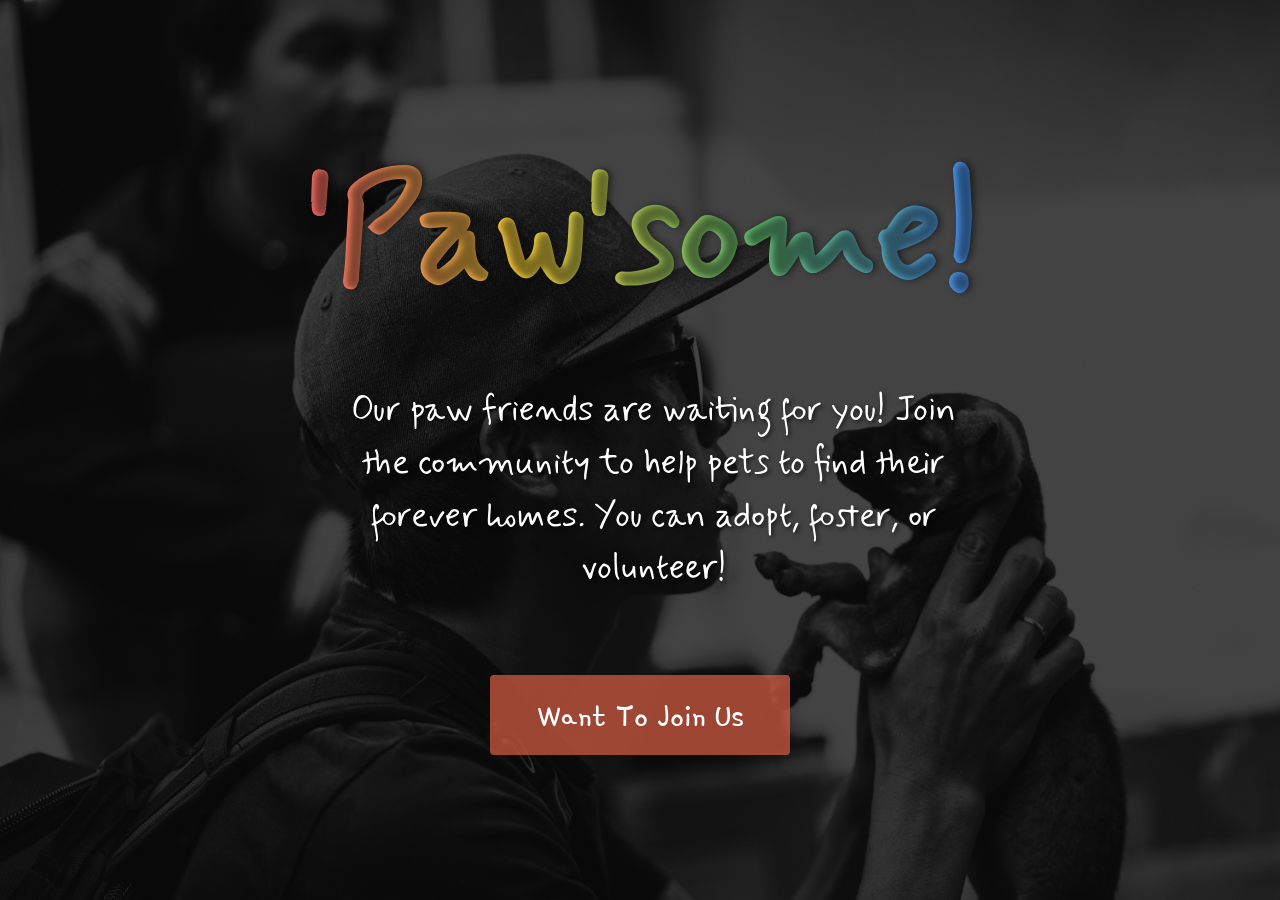
<file: frontend/index.html>
<html lang="en">
    <head>
        <title>Pawsome</title>
        <meta charset="UTF-8">
        <link rel="icon" href="assets/pawsome_icon.jpg" type="image/x-icon">
        <link rel="stylesheet" href="css/style.css">
        <link href="https://fonts.googleapis.com/css2?family=Crimson+Text:ital,wght@0,400;0,600;0,700;1,400;1,600;1,700&family=Gamja+Flower&family=Mynerve&family=Roboto:ital,wght@0,100..900;1,100..900&display=swap" rel="stylesheet">
    </head>
    <body>
        <img src="./assets/home_page_bg.jpg" alt="Background Image">
        <div id="main-content">
            <h1 id="main-title">'Paw'some!</h1>
            <p id="main-description">Our paw friends are waiting for you! 
            Join the community to help pets to find their forever homes. You can adopt, foster, or volunteer!</p>
        </div>
        <button id="register-btn" onclick="window.location.href='./pages/login.html'">Want To Join Us</button>
        <script src="js/script.js"></script>
    </body>
</html>
</file>
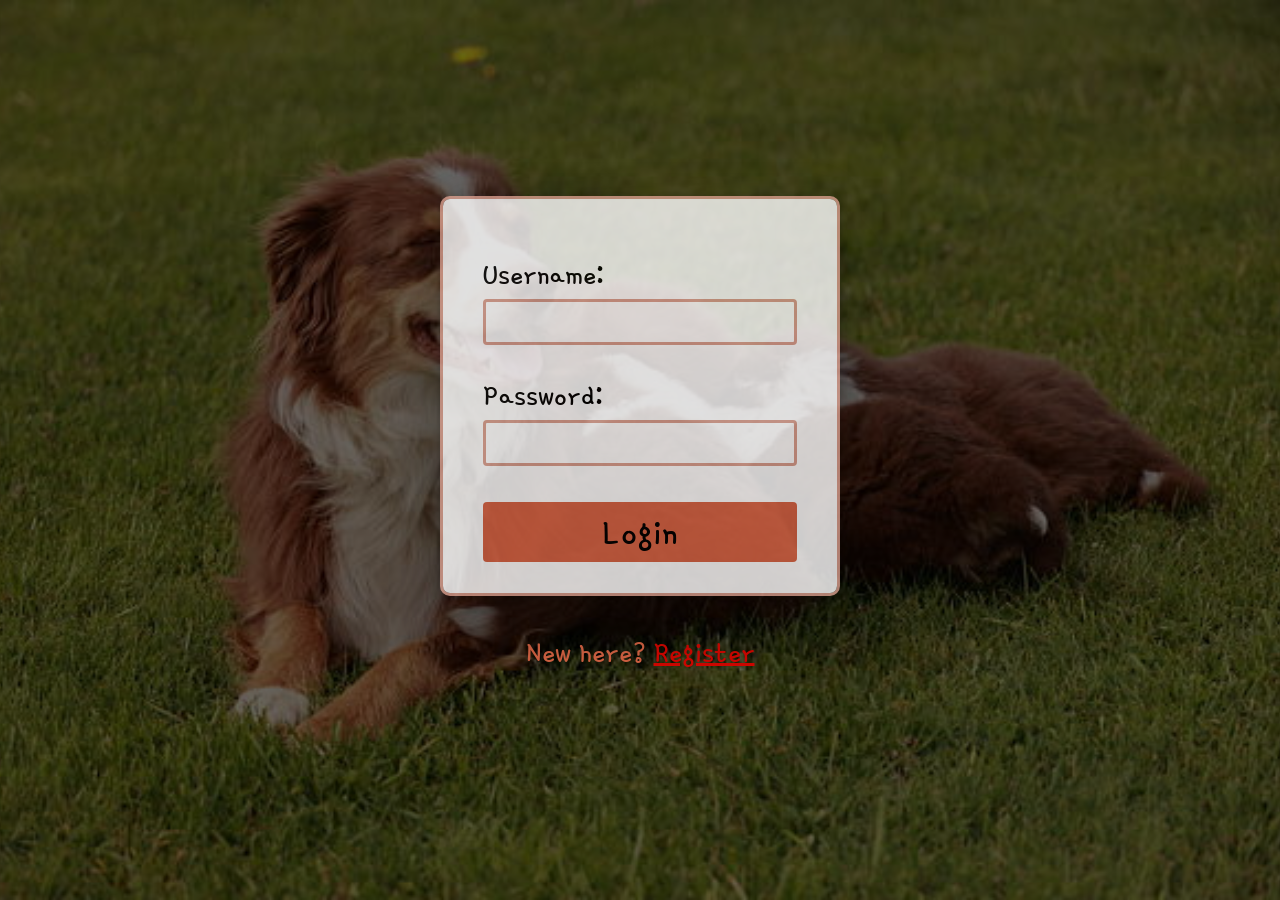
<file: frontend/pages/login.html>
<html>
    <head>
        <meta charset="UTF-8">
        <link rel="icon" href="../assets/pawsome_icon.jpg" type="image/svg+xml">
        <link href="https://fonts.googleapis.com/css2?family=Crimson+Text:ital,wght@0,400;0,600;0,700;1,400;1,600;1,700&family=Gamja+Flower&family=Mynerve&family=Roboto:ital,wght@0,100..900;1,100..900&display=swap" rel="stylesheet">
        <link rel="stylesheet" href="../css/login_styles.css">
        <title>Login User | Pawsome</title>
    </head>
    <body>
        <form onsubmit="getLoginCreds(event)">
            <label for="username">Username:</label>
            <input type="text" id="username" name="username"><br>
            <label for="password">Password:</label>
            <input type="password" id="password" name="password"><br><br>
            <div id="message"></div>
            <button type="submit">Login</button>
        </form>
        <div id="register">
            <p>New here? <a href="../pages/register.html">Register</a></p>
        </div>
        <script src="../js/script.js"></script>
    </body>
</html>
</file>
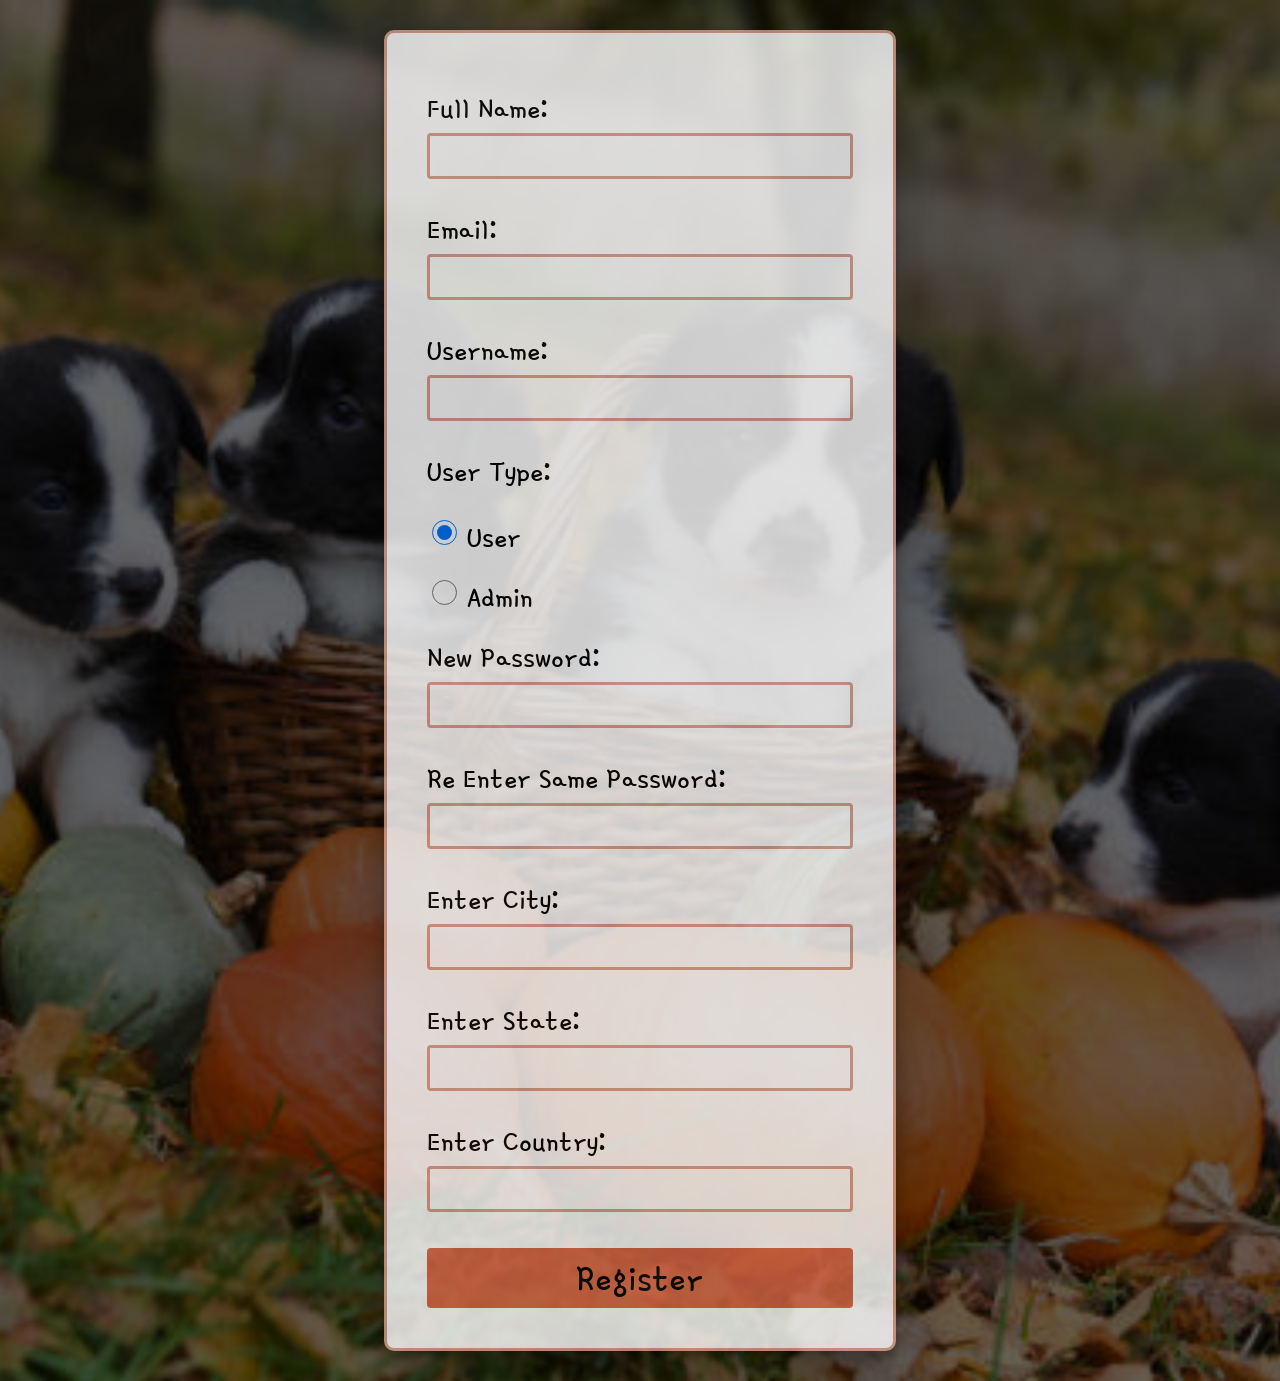
<file: frontend/pages/register.html>
<!DOCTYPE html>
<html lang="en">
    <head>
        <meta charset="UTF-8">
        <meta name="viewport" content="width=device-width, initial-scale=1.0">
        <link href="https://fonts.googleapis.com/css2?family=Crimson+Text:ital,wght@0,400;0,600;0,700;1,400;1,600;1,700&family=Gamja+Flower&family=Mynerve&family=Roboto:ital,wght@0,100..900;1,100..900&display=swap" rel="stylesheet">
        <link rel="icon" href="../assets/pawsome_icon.jpg" type="image/svg+xml">
        <link rel="stylesheet" href="../css/register_styles.css">
        <title>Register User | Pawsome</title>
    </head>
    <body>
        <form onsubmit="handleRegister(event)">
            <label for="full_name">Full Name:</label>
            <input type="text" id="full_name" name="full_name"><br>
            <label for="email">Email:</label>
            <input type="text" id="email" name="email"><br>
            <label for="username">Username:</label>
            <input type="text" id="username" name="username"><br>
            <label for="role">User Type:</label><br>
            <div id="user-role-opt">
                <input type="radio" id="user" name="role" value="user" checked>
                <label for="user">User</label>
            </div>
            <div id="admin-role-opt">
                <input type="radio" id="admin" name="role" value="admin">
                <label for="admin">Admin</label>
            </div>
            <label for="password">New Password:</label>
            <input type="password" id="password" name="password"><br>
            <label for="re_password">Re Enter Same Password:</label>
            <input type="password" id="re_password" name="re_password"><br>
            <label for="city">Enter City:</label>
            <input type="text" id="city" name="city"><br>
            <label for="state">Enter State:</label>
            <input type="text" id="state" name="state"><br>
            <label for="country">Enter Country:</label>
            <input type="text" id="country" name="country"><br><br>
            <div id="message"></div>
            <button id="register-btn" type="submit">Register</button>
        </form>
        <script src="../js/register.js"></script>
    </body>
</html>
</file>
<file: frontend/css/style.css>
/* General Styles */
* {
    margin: 0;
    padding: 0;
    box-sizing: border-box;
}

html {
    font-size: 16px;
    font-family: "myNerve", serif;
}

body {
    width: 100%;
    height: 100%;
    display: flex;
    flex-direction: column;
    justify-content: center;
    align-items: center;
    position: relative;
}

img {
    position: absolute;
    top: 0;
    left: 0;
    width: 100%;
    height: 100vh;
    z-index: -1;
    overflow: hidden;
    filter: contrast(90%);
    filter: brightness(30%);
}

#main-content {
    display: flex;
    flex-direction: column;
    align-items: flex-end;
    justify-content: baseline;
    text-shadow: 2px 2px 4px rgba(0, 0, 0, 0.7);
    margin-bottom: 30px;
}

#main-title {
    font-size: 9rem;
    font-weight: 1400;
    text-shadow: 3px 0px 7px rgba(0,0,0,0.5);
    margin-bottom: 30px;
    background: linear-gradient(90deg, #FF6B6B, #FFD93D, #6BCB77, #4D96FF);
    background-clip: text;
    color: transparent;
}

#main-description {
    font-size: 2.2rem;
    font-width: 500;
    text-align: center;
    max-width: 650px;
    margin-bottom: 30px;
    padding: 20px;
    line-height: 1.5;
    color: white;
}

button {
    width: 300px;
    height: 80px;
    padding: 10px;
    background-color: rgba(217, 94, 67, 0.7);
    color: white;
    border: none;
    border-radius: 4px;
    font-size: 2.2rem;
    font-family: "Gamja Flower", sans-serif;
    cursor: pointer;
}

button:hover {
    background-color: rgba(217, 94, 67, 0.9);
    box-shadow: 0 4px 15px rgba(217, 94, 67, 0.5);
}

button:active {
    background-color: rgba(217, 94, 67, 0.9);
    box-shadow: 0 4px 15px rgba(217, 94, 67, 0.5);
}
</file>
<file: frontend/css/login_styles.css>
* {
    box-sizing: border-box;
    font-size: 16px;
    font-family: "Gamja Flower", sans-serif;
}

body {
    margin: 0;
    padding: 0;
    display: flex;
    flex-direction: column;
    justify-content: center;
    align-items: center;
    min-height: 100vh;
    background-image: url("../assets/login_image.jpg");
    background-repeat: no-repeat;
    background-size: cover;
    background-position: center center;
    backdrop-filter: brightness(40%);
    background-blend-mode: soft-light;
}

form {
    background-color: white;
    opacity: 0.8;
    padding: 40px;
    width: 400px;
    height: 400px;
    border: 3px solid #D99E8E;
    border-radius: 10px;
    box-shadow: rgba(0, 0, 0, 0.25) 0px 54px 55px, rgba(0, 0, 0, 0.12) 0px -12px 30px, rgba(0, 0, 0, 0.12) 0px 4px 6px, rgba(0, 0, 0, 0.17) 0px 12px 13px, rgba(0, 0, 0, 0.09) 0px -3px 5px;
    overflow: scroll;
}

form::-webkit-scrollbar {
    display: none;
}


label {
    display: block;
    margin: 15px 0 5px 0;
    color: black;
    font-weight: 500;
    font-size: 2rem;
    font-family: inherit;
}

input {
    width: 100%;
    padding: 5px;
    margin-bottom: 15px;
    border: 3px solid #D99E8E;
    border-radius: 4px;
    font-size: 1.5rem;
}

input:focus {
    outline: none;
    border-color: rgba(217, 76, 69, 1);
    box-shadow: 0 0 5px rgba(217, 76, 69, 0.5);
}

button {
    width: 100%;
    padding: 5px;
    background-color:#D96545;
    color: black;
    border: none;
    border-radius: 4px;
    font-size: 2.5rem;
    font-weight: 500;
    font-family: inherit;
    cursor: pointer;
    transition: background-color 0.3s ease;
}

button:hover, button:active {
    background-color: #D80700;
}

/* Message Display Styles */
#message {
    margin-bottom: 15px;
    padding: 10px;
    border-radius: 4px;
    text-align: center;
    font-weight: bold;
    min-height: 20px;
    display: none;
}

#message.success {
    background-color: #d4edda;
    color: #155724;
    border: 1px solid #c3e6cb;
    display: block;
}

#message.error {
    background-color: #f8d7da;
    color: #721c24;
    border: 1px solid #f5c6cb;
    display: block;
}


#register P, #register a {
    margin-top: 20px;
    font-size: 2rem;
    font-family: inherit;
    color: #D96545;
}

#register a {
    color: #D80700;
}
</file>
<file: frontend/css/register_styles.css>
* {
    box-sizing: border-box;
    font-size: 16px;
    font-family: "Gamja Flower", sans-serif;
}

body {
    margin: 0;
    padding: 0;
    display: flex;
    flex-direction: column;
    justify-content: center;
    align-items: center;
    min-height: 100vh;
    background-image: url("../assets/Register_image.jpg");
    background-repeat: no-repeat;
    background-size: cover;
    background-position: center center;
    backdrop-filter: brightness(40%);
    background-blend-mode: soft-light;
}

form {
    background-color: white;
    opacity: 0.8;
    margin: 30px;
    padding: 40px;
    width: 40%;
    height: 80%;
    border: 3px solid #D99E8E;
    border-radius: 10px;
    box-shadow: rgba(0, 0, 0, 0.25) 0px 54px 55px, rgba(0, 0, 0, 0.12) 0px -12px 30px, rgba(0, 0, 0, 0.12) 0px 4px 6px, rgba(0, 0, 0, 0.17) 0px 12px 13px, rgba(0, 0, 0, 0.09) 0px -3px 5px;
}

form::-webkit-scrollbar {
    display: none;
}


label {
    display: block;
    margin: 15px 0 5px 0;
    color: black;
    font-weight: 500;
    font-size: 2rem;
    font-family: inherit;
}

input {
    width: 100%;
    padding: 5px;
    margin-bottom: 15px;
    border: 3px solid #D99E8E;
    border-radius: 4px;
    font-size: 1.5rem;
}

input:focus {
    outline: none;
    border-color: rgba(217, 76, 69, 1);
    box-shadow: 0 0 5px rgba(217, 76, 69, 0.5);
}

button {
    width: 100%;
    padding: 5px;
    background-color:#D96545;
    color: black;
    border: none;
    border-radius: 4px;
    font-size: 2.5rem;
    font-weight: 500;
    font-family: inherit;
    cursor: pointer;
    transition: background-color 0.3s ease;
}

button:hover, button:active {
    background-color: #D80700;
}

/* Message Display Styles */
#message {
    margin-bottom: 15px;
    padding: 10px;
    border-radius: 4px;
    text-align: center;
    font-weight: bold;
    min-height: 20px;
    display: none;
}

#message.success {
    background-color: #d4edda;
    color: #155724;
    border: 1px solid #c3e6cb;
    display: block;
}

#message.error {
    background-color: #f8d7da;
    color: #721c24;
    border: 1px solid #f5c6cb;
    display: block;
}

#admin-role-opt, #user-role-opt {
    display: flex;
    flex-direction: row;
    margin-bottom: 15px;
    /* justify-content: flex-start; */
    align-items: start;
}

#admin-role-opt input, #user-role-opt input {
    width: 25px;
    height: 25px;
    margin-right: 10px;
}

#admin-role-opt label, #user-role-opt label {
    margin-top: 0px;
}
</file>
